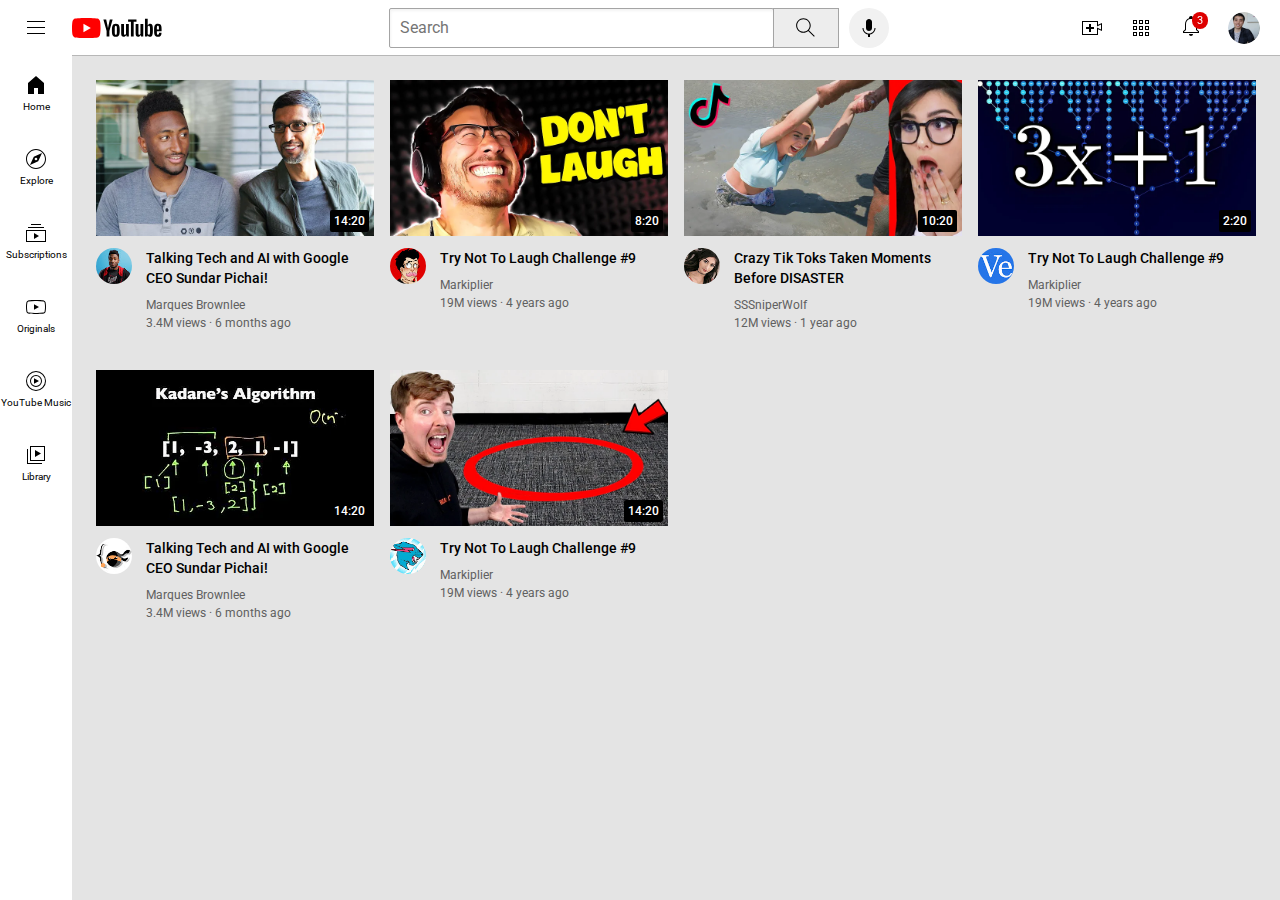
<file: index.html>
<!DOCTYPE html>
<html lang="en">
  <head>
    <meta charset="UTF-8" />
    <meta name="viewport" content="width=device-width, initial-scale=1.0" />
    <title>YouTube</title>
    <link rel="preconnect" href="https://fonts.googleapis.com" />
    <link rel="preconnect" href="https://fonts.gstatic.com" crossorigin />
    <link
      href="https://fonts.googleapis.com/css2?family=Roboto:wght@400;500;700&family=Ubuntu:wght@300;400&display=swap"
      rel="stylesheet"
    />
    <link rel="stylesheet" href="style/general.css" />
    <link rel="stylesheet" href="style/header.css" />
    <link rel="stylesheet" href="style/video.css" />
    <link rel="stylesheet" href="style/sidebar.css" />
  </head>
  <body>
    <header class="header">
      <div class="left-section">
        <img
          class="hamburger-menu"
          src="icons/hamburger-menu.svg"
          alt="hamburger-menu"
        />
        <img
          class="youtube-logo"
          src="icons/youtube-logo.svg"
          alt="youtube-logo"
        />
      </div>
      <div class="middle-section">
        <input class="search-bar" type="search" placeholder="Search" />
        <button class="search-button">
          <img class="search-icon" src="icons/search.svg" alt="search" />
          <div class="tooltip">Search</div>
        </button>
        <button class="voice-search-button">
          <img class="voice-search-icon" src="icons/voice-search-icon.svg" />
          <div class="tooltip">Search with your voice</div>
        </button>
      </div>
      <div class="right-section">
        <div class="upload-icon-container">
          <img class="upload-icon" src="icons/upload.svg" />
          <div class="tooltip">Create</div>
        </div>
        <img class="youtube-apps-icon" src="icons/youtube-apps.svg" />
        <div class="notification-icon-container">
          <img class="notifications-icon" src="icons/notifications.svg" />
          <div class="notifications-count">3</div>
        </div>
        <img class="current-user-picture" src="icons/my-channel.jpeg" />
      </div>
    </header>
    <nav class="sidebar">
      <div class="sidebar-link">
        <img src="icons/home.svg" />
        <div>Home</div>
      </div>
      <div class="sidebar-link">
        <img src="icons/explore.svg" />
        <div>Explore</div>
      </div>
      <div class="sidebar-link">
        <img src="icons/subscriptions.svg" />
        <div>Subscriptions</div>
      </div>
      <div class="sidebar-link">
        <img src="icons/originals.svg" />
        <div>Originals</div>
      </div>
      <div class="sidebar-link">
        <img src="icons/youtube-music.svg" />
        <div>YouTube Music</div>
      </div>
      <div class="sidebar-link">
        <img src="icons/library.svg" />
        <div>Library</div>
      </div>
    </nav>
    <main>
      <section class="video-grid">
        <div class="video-preview">
          <div class="thumbnail-row">
            <img
              class="thumbnail"
              src="thumbnails/thumbnail-1.webp"
              alt="thumbnail-1"
            />
            <div class="video-time">14:20</div>
          </div>
          <div class="video-info-grid">
            <div class="channel-picture">
              <img
                class="profile-picture"
                src="channel-pictures/channel-1.jpeg"
                alt="channel-1"
              />
            </div>
            <div class="video-info">
              <p class="video-title">
                Talking Tech and AI with Google CEO Sundar Pichai!
              </p>
              <p class="video-author">Marques Brownlee</p>
              <p class="video-state">3.4M views &#183; 6 months ago</p>
            </div>
          </div>
        </div>
        <div class="video-preview">
          <div class="thumbnail-row">
            <img
              class="thumbnail"
              src="thumbnails/thumbnail-2.webp"
              alt="thumbnail-2"
            />
            <div class="video-time">8:20</div>
          </div>
          <div class="video-info-grid">
            <div class="channel-picture">
              <img
                class="profile-picture"
                src="channel-pictures/channel-2.jpeg"
                alt="channel-2"
              />
            </div>
            <div class="video-info">
              <p class="video-title">Try Not To Laugh Challenge #9</p>
              <p class="video-author">Markiplier</p>
              <p class="video-state">19M views &#183; 4 years ago</p>
            </div>
          </div>
        </div>
        <div class="video-preview">
          <div class="thumbnail-row">
            <img
              class="thumbnail"
              src="thumbnails/thumbnail-3.webp"
              alt="thumbnail-3"
            />
            <div class="video-time">10:20</div>
          </div>
          <div class="video-info-grid">
            <div class="channel-picture">
              <img
                class="profile-picture"
                src="channel-pictures/channel-3.jpeg"
                alt="channel-3"
              />
            </div>
            <div class="video-info">
              <p class="video-title">
                Crazy Tik Toks Taken Moments Before DISASTER
              </p>
              <p class="video-author">SSSniperWolf</p>
              <p class="video-state">12M views &#183; 1 year ago</p>
            </div>
          </div>
        </div>
        <div class="video-preview">
          <div class="thumbnail-row">
            <img
              class="thumbnail"
              src="thumbnails/thumbnail-4.webp"
              alt="thumbnail-4"
            />
            <div class="video-time">2:20</div>
          </div>
          <div class="video-info-grid">
            <div class="channel-picture">
              <img
                class="profile-picture"
                src="channel-pictures/channel-4.jpeg"
                alt="channel-4"
              />
            </div>
            <div class="video-info">
              <p class="video-title">Try Not To Laugh Challenge #9</p>
              <p class="video-author">Markiplier</p>
              <p class="video-state">19M views &#183; 4 years ago</p>
            </div>
          </div>
        </div>
        <div class="video-preview">
          <div class="thumbnail-row">
            <img
              class="thumbnail"
              src="thumbnails/thumbnail-5.webp"
              alt="thumbnail-5"
            />
            <div class="video-time">14:20</div>
          </div>
          <div class="video-info-grid">
            <div class="channel-picture">
              <img
                class="profile-picture"
                src="channel-pictures/channel-5.jpeg"
                alt="channel-5"
              />
            </div>
            <div class="video-info">
              <p class="video-title">
                Talking Tech and AI with Google CEO Sundar Pichai!
              </p>
              <p class="video-author">Marques Brownlee</p>
              <p class="video-state">3.4M views &#183; 6 months ago</p>
            </div>
          </div>
        </div>
        <div class="video-preview">
          <div class="thumbnail-row">
            <img
              class="thumbnail"
              src="thumbnails/thumbnail-6.webp"
              alt="thumbnail-6"
            />
            <div class="video-time">14:20</div>
          </div>
          <div class="video-info-grid">
            <div class="channel-picture">
              <img
                class="profile-picture"
                src="channel-pictures/channel-6.jpeg"
                alt="channel-6"
              />
            </div>
            <div class="video-info">
              <p class="video-title">Try Not To Laugh Challenge #9</p>
              <p class="video-author">Markiplier</p>
              <p class="video-state">19M views &#183; 4 years ago</p>
            </div>
          </div>
        </div>
      </section>
    </main>
  </body>
</html>
</file>
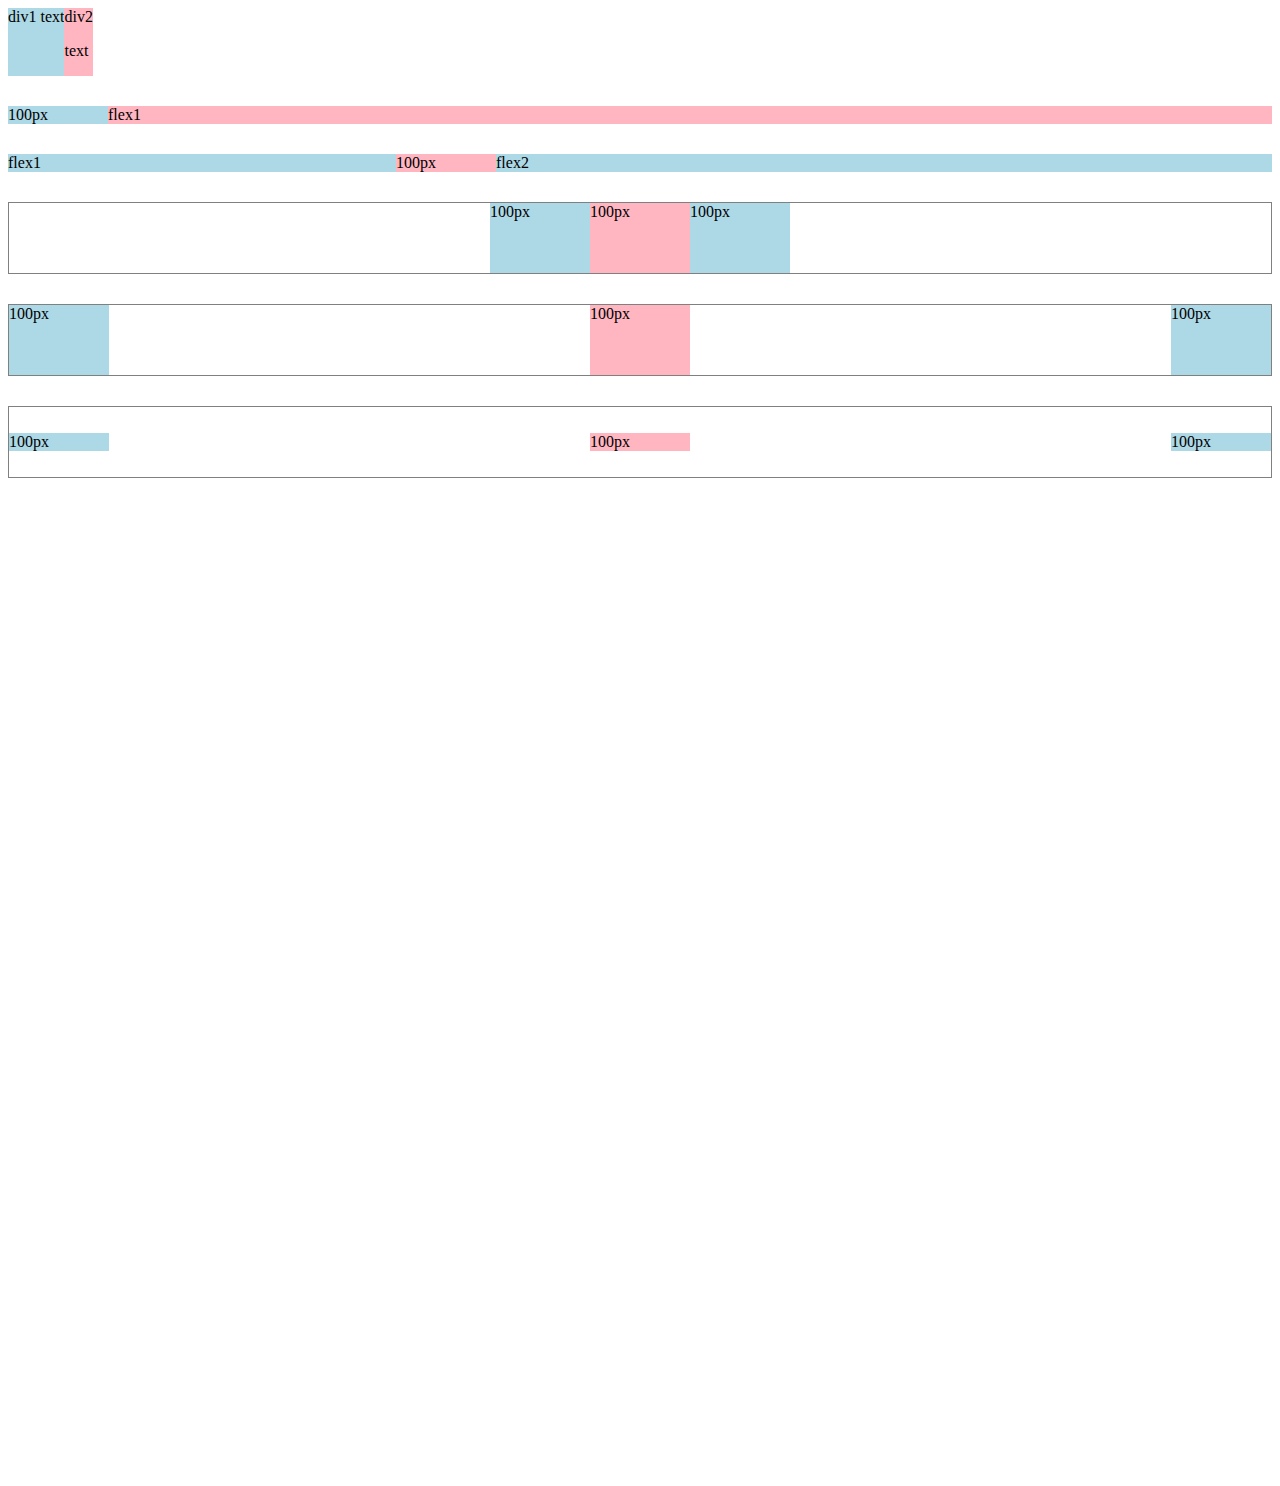
<file: flexbox.html>
<!DOCTYPE html>
<html lang="en">
  <head>
    <meta charset="UTF-8" />
    <meta name="viewport" content="width=device-width, initial-scale=1.0" />
    <title>Flexbox</title>
  </head>
  <body style="padding-bottom: 1000px">
    <div style="display: flex; flex-direction: row">
      <div style="background-color: lightblue">div1 text</div>
      <div style="background-color: lightpink">
        div2
        <p>text</p>
      </div>
    </div>
    <div style="margin-top: 30px; display: flex; flex-direction: row">
      <div style="background-color: lightblue; width: 100px">100px</div>
      <div style="background-color: lightpink; flex: 1">flex1</div>
    </div>
    <div style="margin-top: 30px; display: flex; flex-direction: row">
      <div style="background-color: lightblue; flex: 1">flex1</div>
      <div style="background-color: lightpink; width: 100px">100px</div>
      <div style="background-color: lightblue; flex: 2">flex2</div>
    </div>
    <div
      style="
        margin-top: 30px;
        display: flex;
        flex-direction: row;
        height: 70px;
        border: 1px solid grey;
        justify-content: center;
      "
    >
      <div style="background-color: lightblue; width: 100px">100px</div>
      <div style="background-color: lightpink; width: 100px">100px</div>
      <div style="background-color: lightblue; width: 100px">100px</div>
    </div>
    <div
      style="
        margin-top: 30px;
        display: flex;
        flex-direction: row;
        height: 70px;
        border: 1px solid grey;
        justify-content: space-between;
      "
    >
      <div style="background-color: lightblue; width: 100px">100px</div>
      <div style="background-color: lightpink; width: 100px">100px</div>
      <div style="background-color: lightblue; width: 100px">100px</div>
    </div>
    <div
      style="
        margin-top: 30px;
        display: flex;
        flex-direction: row;
        height: 70px;
        border: 1px solid grey;
        justify-content: space-between;
        align-items: center;
      "
    >
      <div style="background-color: lightblue; width: 100px">100px</div>
      <div style="background-color: lightpink; width: 100px">100px</div>
      <div style="background-color: lightblue; width: 100px">100px</div>
    </div>
  </body>
</html>
</file>
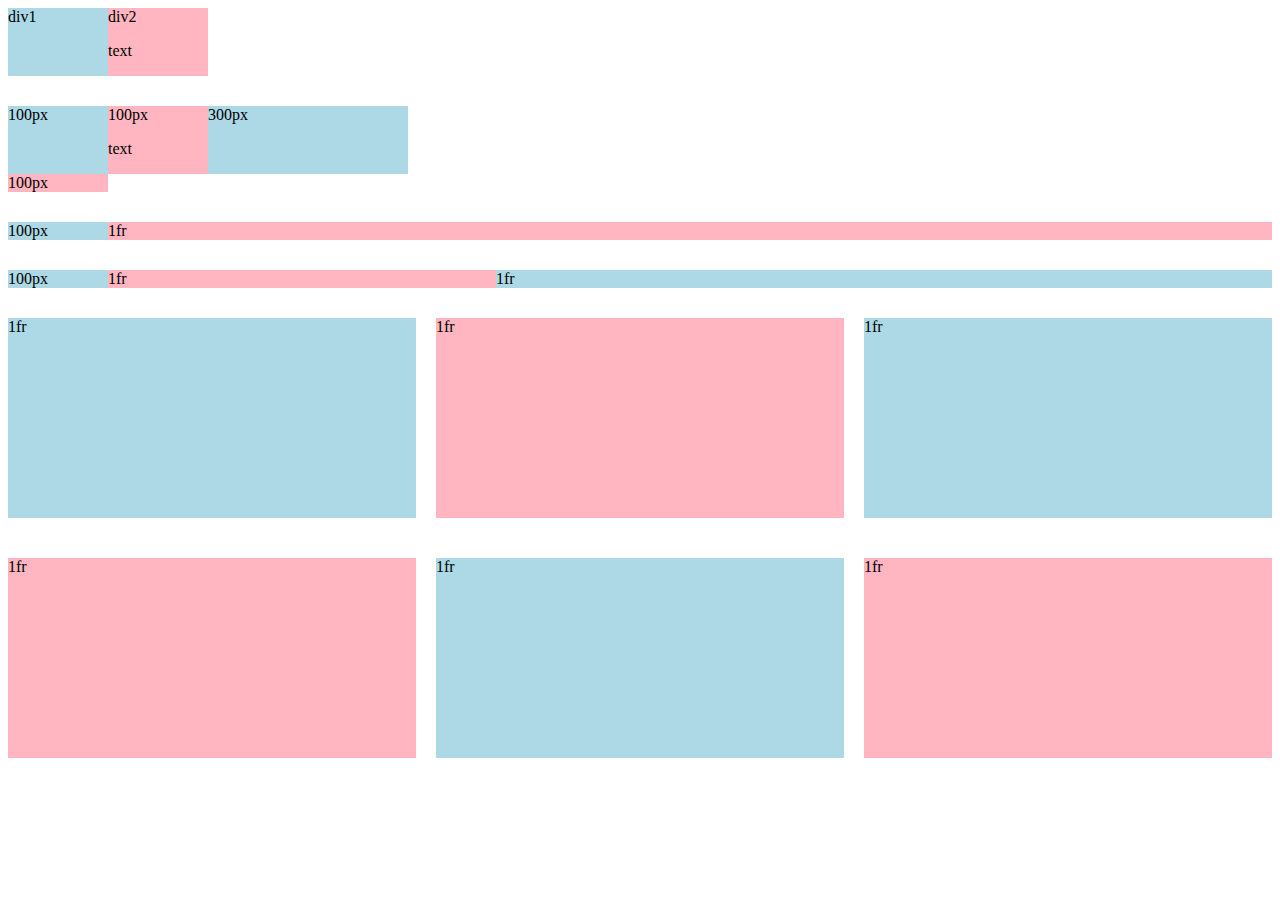
<file: grid.html>
<!DOCTYPE html>
<html lang="en">
  <head>
    <meta charset="UTF-8" />
    <meta name="viewport" content="width=device-width, initial-scale=1.0" />
    <title>Grid</title>
  </head>
  <body style="padding-bottom: 100px">
    <div style="display: grid; grid-template-columns: 100px 100px">
      <div style="background-color: lightblue">div1</div>
      <div style="background-color: lightpink">
        div2
        <p>text</p>
      </div>
    </div>
    <div
      style="
        margin-top: 30px;
        display: grid;
        grid-template-columns: 100px 100px 200px;
      "
    >
      <div style="background-color: lightblue">100px</div>
      <div style="background-color: lightpink">
        100px
        <p>text</p>
      </div>
      <div style="background-color: lightblue">300px</div>
      <div style="background-color: lightpink">100px</div>
    </div>
    <div
      style="margin-top: 30px; display: grid; grid-template-columns: 100px 1fr"
    >
      <div style="background-color: lightblue">100px</div>
      <div style="background-color: lightpink">1fr</div>
    </div>
    <div
      style="
        margin-top: 30px;
        display: grid;
        grid-template-columns: 100px 1fr 2fr;
      "
    >
      <div style="background-color: lightblue">100px</div>
      <div style="background-color: lightpink">1fr</div>
      <div style="background-color: lightblue">1fr</div>
    </div>
    <div
      style="
        margin-top: 30px;
        display: grid;
        grid-template-columns: 1fr 1fr 1fr;
        column-gap: 20px;
        row-gap: 40px;
      "
    >
      <div style="background-color: lightblue; height: 200px">1fr</div>
      <div style="background-color: lightpink; height: 200px">1fr</div>
      <div style="background-color: lightblue; height: 200px">1fr</div>
      <div style="background-color: lightpink; height: 200px">1fr</div>
      <div style="background-color: lightblue; height: 200px">1fr</div>
      <div style="background-color: lightpink; height: 200px">1fr</div>
    </div>
  </body>
</html>
</file>
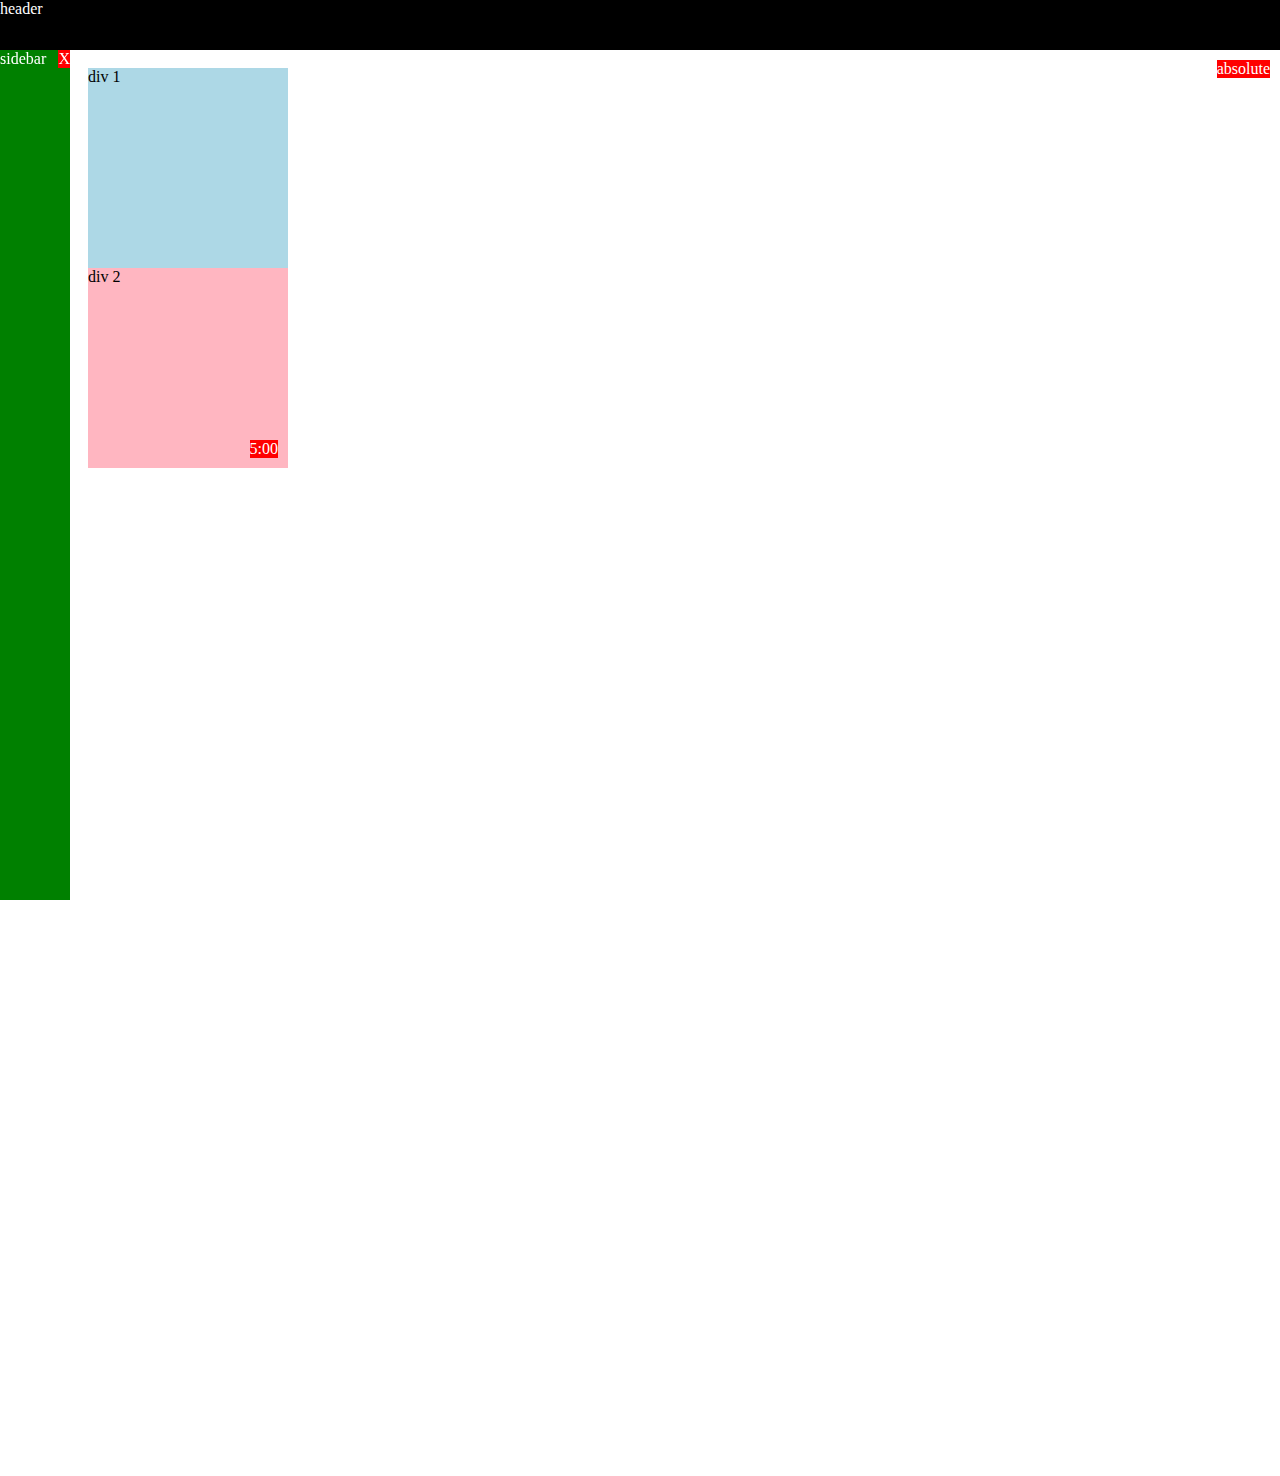
<file: position.html>
<!DOCTYPE html>
<html lang="en">
  <head>
    <meta charset="UTF-8" />
    <meta name="viewport" content="width=device-width, initial-scale=1.0" />
    <title>Position</title>
  </head>
  <body style="padding-bottom: 1000px; padding-top: 60px; padding-left: 80px">
    <div
      style="
        background-color: black;
        color: white;
        position: fixed;
        top: 0;
        left: 0;
        right: 0;
        height: 50px;
        z-index: 100;
      "
    >
      header
    </div>
    <div
      style="
        background-color: green;
        color: white;
        position: fixed;
        left: 0;
        top: 50px;
        bottom: 0;
        width: 70px;
      "
    >
      sidebar
      <div
        style="
          background-color: red;
          color: white;
          position: absolute;
          top: 0px;
          right: 0px;
        "
      >
        X
      </div>
    </div>
    <div
      style="
        background-color: red;
        color: white;
        position: absolute;
        top: 60px;
        right: 10px;
      "
    >
      absolute
    </div>
    <div
      style="
        background-color: lightblue;
        height: 200px;
        width: 200px;
        position: static;
      "
    >
      div 1
    </div>
    <div
      style="
        background-color: lightpink;
        height: 200px;
        width: 200px;
        position: relative;
      "
    >
      div 2
      <div
        style="
          background-color: red;
          color: white;
          position: absolute;
          bottom: 10px;
          right: 10px;
        "
      >
        5:00
      </div>
    </div>
  </body>
</html>
</file>
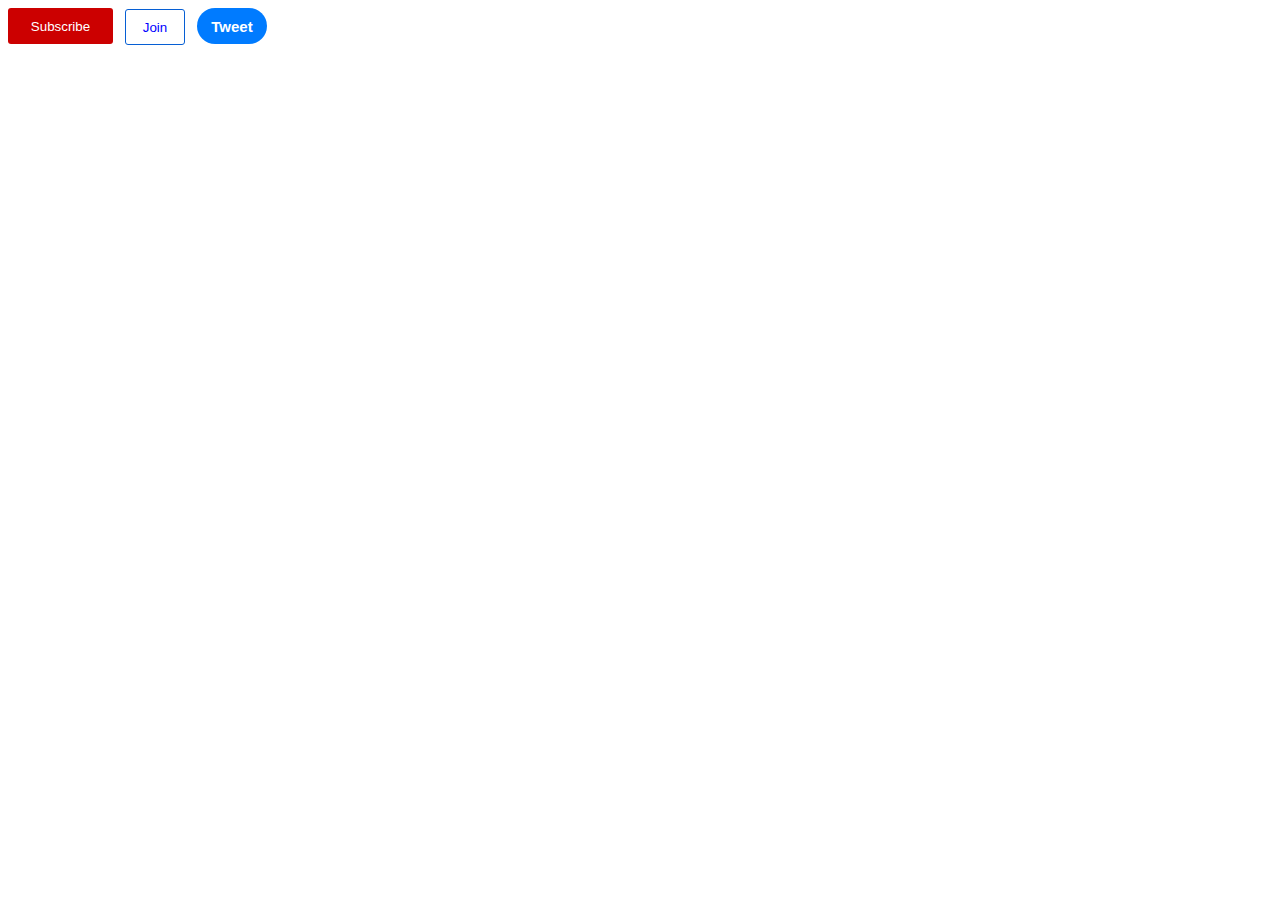
<file: intro-to-html/buttons.html>
<!DOCTYPE html>
<html lang="en">
  <head>
    <meta charset="UTF-8" />
    <meta name="viewport" content="width=device-width, initial-scale=1.0" />
    <title>Document</title>
    <link rel="stylesheet" href="styles/buttons.css" />
  </head>
  <body>
    <button class="subscribe-button">Subscribe</button>
    <button class="join-button">Join</button>
    <button class="tweet-button">Tweet</button>
  </body>
</html>
</file>
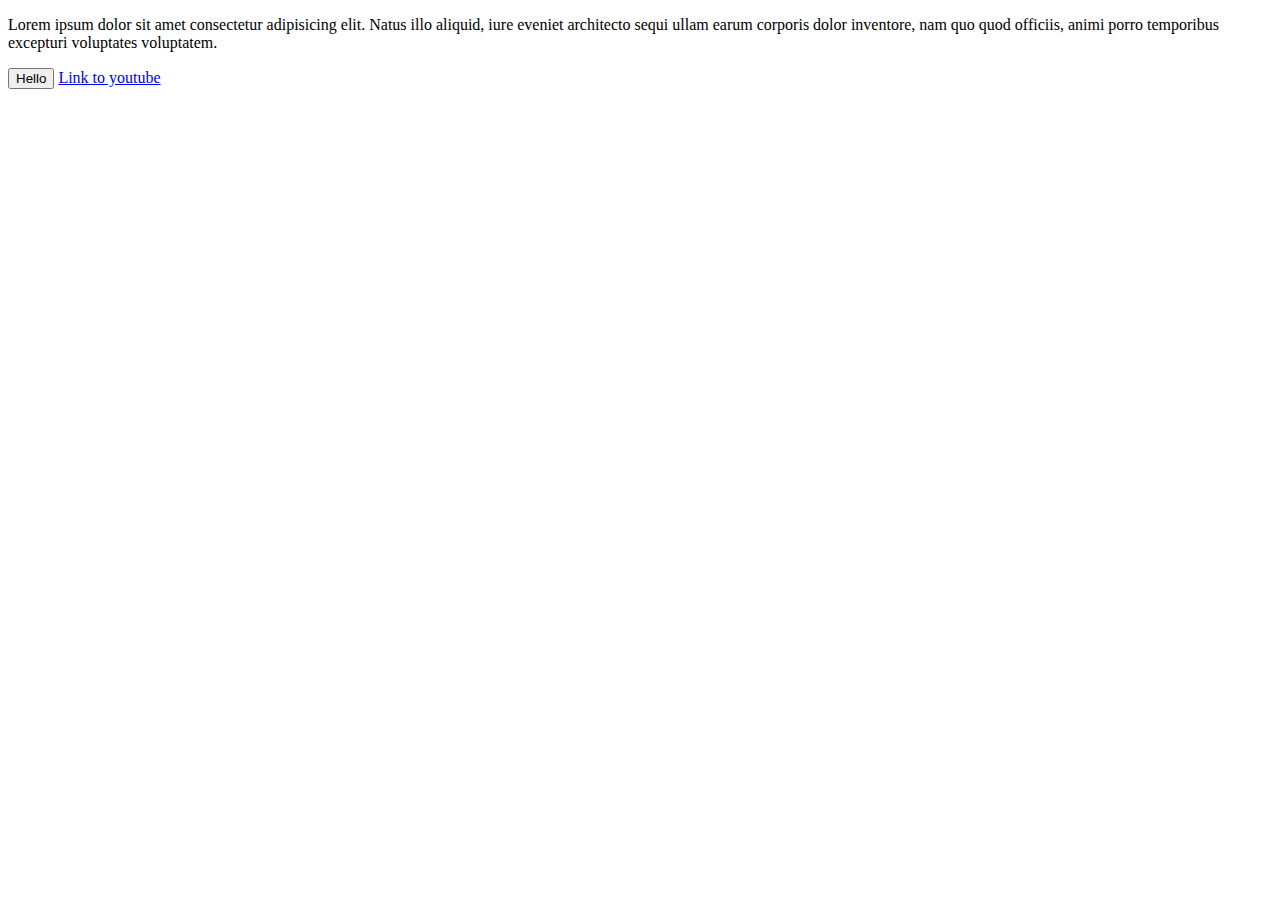
<file: intro-to-html/website.html>
<!DOCTYPE html>
<html lang="en">
  <head>
    <meta charset="UTF-8" />
    <meta name="viewport" content="width=device-width, initial-scale=1.0" />
    <title>Document</title>
  </head>
  <body>
    <p>
      Lorem ipsum dolor sit amet consectetur adipisicing elit. Natus illo
      aliquid, iure eveniet architecto sequi ullam earum corporis dolor
      inventore, nam quo quod officiis, animi porro temporibus excepturi
      voluptates voluptatem.
    </p>
    <button>Hello</button>
    <a href="https:youtube.com" target="_blank">Link to youtube</a>
  </body>
</html>
</file>
<file: style/general.css>
p {
  margin-top: 0;
  margin-bottom: 0;
}
body {
  font-family: Roboto;
  margin: 0;
  padding-top: 80px;
  padding-left: 96px;
  padding-right: 24px;
  background-color: rgb(228, 228, 228);
}
</file>
<file: style/header.css>
.header {
  height: 55px;
  display: flex;
  flex-direction: row;
  justify-content: space-between;

  position: fixed;
  top: 0;
  left: 0;
  right: 0;
  background-color: white;
  border-bottom: 1px solid rgb(183, 183, 183);
  z-index: 100;
}
.left-section {
  display: flex;
  align-items: center;
}
.hamburger-menu {
  height: 24px;
  margin-left: 24px;
  margin-right: 24px;
}
.youtube-logo {
  height: 20px;
}
.middle-section {
  flex: 1;
  margin-left: 70px;
  margin-right: 35px;
  max-width: 500px;
  display: flex;
  align-items: center;
}
.search-bar {
  flex: 1;
  height: 40px;
  padding-left: 10px;
  border: 1px solid rgb(164, 164, 164);
  font-size: 16px;
  border-radius: 2px;
  width: 0;
  box-shadow: inset 1px 2px 3px rgba(0, 0, 0, 0.05);
}
.search-bar::placeholder {
  font-family: Roboto;
  font-size: 16px;
}
.search-button {
  height: 40px;
  width: 66px;
  background-color: rgb(237, 237, 237);
  border: 1px solid rgb(164, 164, 164);
  margin-left: -1px;
  margin-right: 10px;
}
.search-button,
.voice-search-button,
.upload-icon-container {
  position: relative;
  display: flex;
  justify-content: center;
  align-items: center;
}
.search-button .tooltip,
.voice-search-button .tooltip,
.upload-icon-container .tooltip {
  position: absolute;
  background-color: gray;
  color: white;
  font-family: roboto;
  padding: 4px;
  padding-left: 8px;
  padding-right: 8px;
  border-radius: 2px;
  font-size: 12px;
  bottom: -30px;
  opacity: 0;
  transition: opacity 0.15s;
  pointer-events: none;
  white-space: nowrap;
}
.search-button:hover .tooltip,
.voice-search-button:hover .tooltip,
.upload-icon-container:hover .tooltip {
  opacity: 1;
}
.search-icon {
  height: 25px;
}
.voice-search-button {
  height: 40px;
  width: 40px;
  border-radius: 20px;
  border: none;
  background-color: rgb(241, 241, 241);
}

.voice-search-icon {
  height: 24px;
}
.right-section {
  width: 180px;
  margin-right: 20px;
  display: flex;
  align-items: center;
  justify-content: space-between;
  flex-shrink: 0;
}
.upload-icon {
  height: 24px;
}
.youtube-apps-icon {
  height: 24px;
}
.notifications-icon {
  height: 24px;
}
.notification-icon-container {
  position: relative;
}
.notifications-count {
  position: absolute;
  top: -2px;
  right: -5px;
  background-color: rgb(222, 0, 0);
  color: white;
  font-size: 11px;
  padding-left: 5px;
  padding-right: 5px;
  padding-top: 2px;
  padding-bottom: 2px;
  border-radius: 10px;
  font-family: roboto;
}
.current-user-picture {
  height: 32px;
  border-radius: 16px;
}
</file>
<file: style/video.css>
.thumbnail {
  width: 100%;
  cursor: pointer;
}
.thumbnail-row {
  margin-bottom: 8px;
  position: relative;
}
.video-title {
  margin-top: 0;
  font-size: 14px;
  font-weight: 500;
  line-height: 20px;
  margin-bottom: 10px;
}
.video-info-grid {
  display: grid;
  grid-template-columns: 50px 1fr;
}
.profile-picture {
  width: 36px;
  border-radius: 50px;
}
.video-author {
  font-size: 12px;
  color: rgb(96, 96, 96);
  margin-bottom: 4px;
}
.video-state {
  font-size: 12px;
  color: rgb(96, 96, 96);
}
.video-grid {
  display: grid;
  grid-template-columns: 1fr 1fr 1fr;
  column-gap: 16px;
  row-gap: 40px;
}
@media (max-width: 720px) {
  .video-grid {
    grid-template-columns: 1fr 1fr;
  }
}
@media (min-width: 751px) and (max-width: 999px) {
  .video-grid {
    grid-template-columns: 1fr 1fr 1fr;
  }
}
@media (min-width: 1000px) {
  .video-grid {
    grid-template-columns: 1fr 1fr 1fr 1fr;
  }
}

.video-time {
  font-size: 12px;
  font-weight: 500;
  padding: 4px;
  color: white;
  border-radius: 2px;
  background-color: black;
  position: absolute;
  right: 5px;
  bottom: 8px;
}
</file>
<file: style/sidebar.css>
.sidebar {
  position: fixed;
  top: 55px;
  width: 72px;
  left: 0;
  bottom: 0;
  background-color: white;
  z-index: 200;
}
.sidebar-link {
  height: 74px;
  display: flex;
  justify-content: center;
  align-items: center;
  flex-direction: column;
  cursor: pointer;
}
.sidebar-link:hover {
  background-color: rgb(151, 151, 151);
}
.sidebar-link img {
  height: 24px;
  margin-bottom: 4px;
}
.sidebar-link div {
  font-family: roboto;
  font-size: 10px;
}
</file>
<file: intro-to-html/styles/buttons.css>
.subscribe-button {
  background-color: rgb(204, 0, 0);
  border: none;
  border-radius: 3px;
  color: white;
  height: 36px;
  width: 105px;
  cursor: pointer;
  margin-right: 8px;
  transition: opacity 0.15s;
  vertical-align: top;
}
.subscribe-button:hover {
  opacity: 0.7;
}
.subscribe-button:active {
  opacity: 0.5;
}
.join-button {
  width: 60px;
  height: 36px;
  color: blue;
  border: 1px solid rgb(6, 95, 212);
  border-radius: 3px;
  background-color: white;
  cursor: pointer;
  transition: background-color 0.15s, color 0.15s;
}
.join-button:hover {
  background-color: rgb(29, 155, 240);
  color: white;
}
.join-button:active {
  opacity: 0.8;
}
.tweet-button {
  background-color: rgb(0, 123, 255);
  border: none;
  color: white;
  width: 70px;
  height: 36px;
  border-radius: 18px;
  font-weight: bold;
  font-size: 15px;
  margin-left: 8px;
  cursor: pointer;
  transition: box-shadow 0.15s;
}
.tweet-button:hover {
  box-shadow: 5px 5px 10px rgba(0, 0, 0, 0.2);
}
</file>
